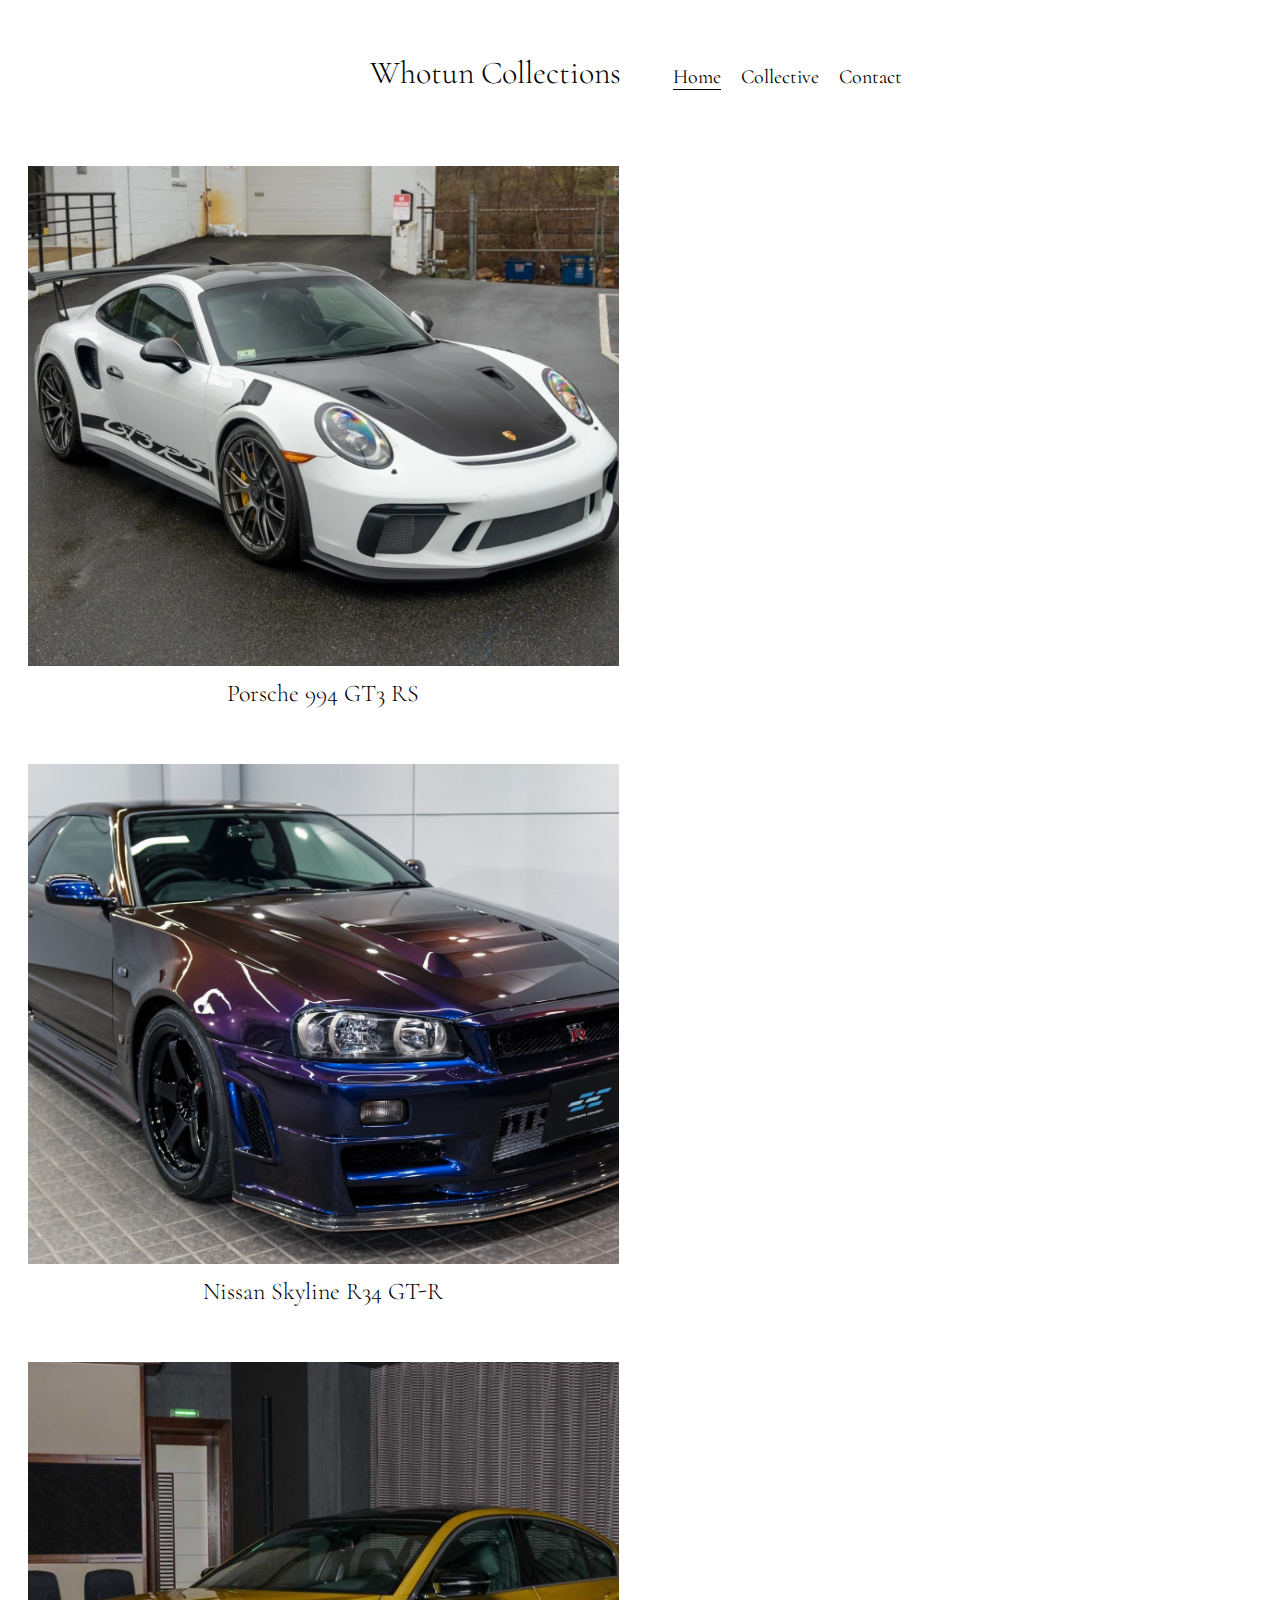
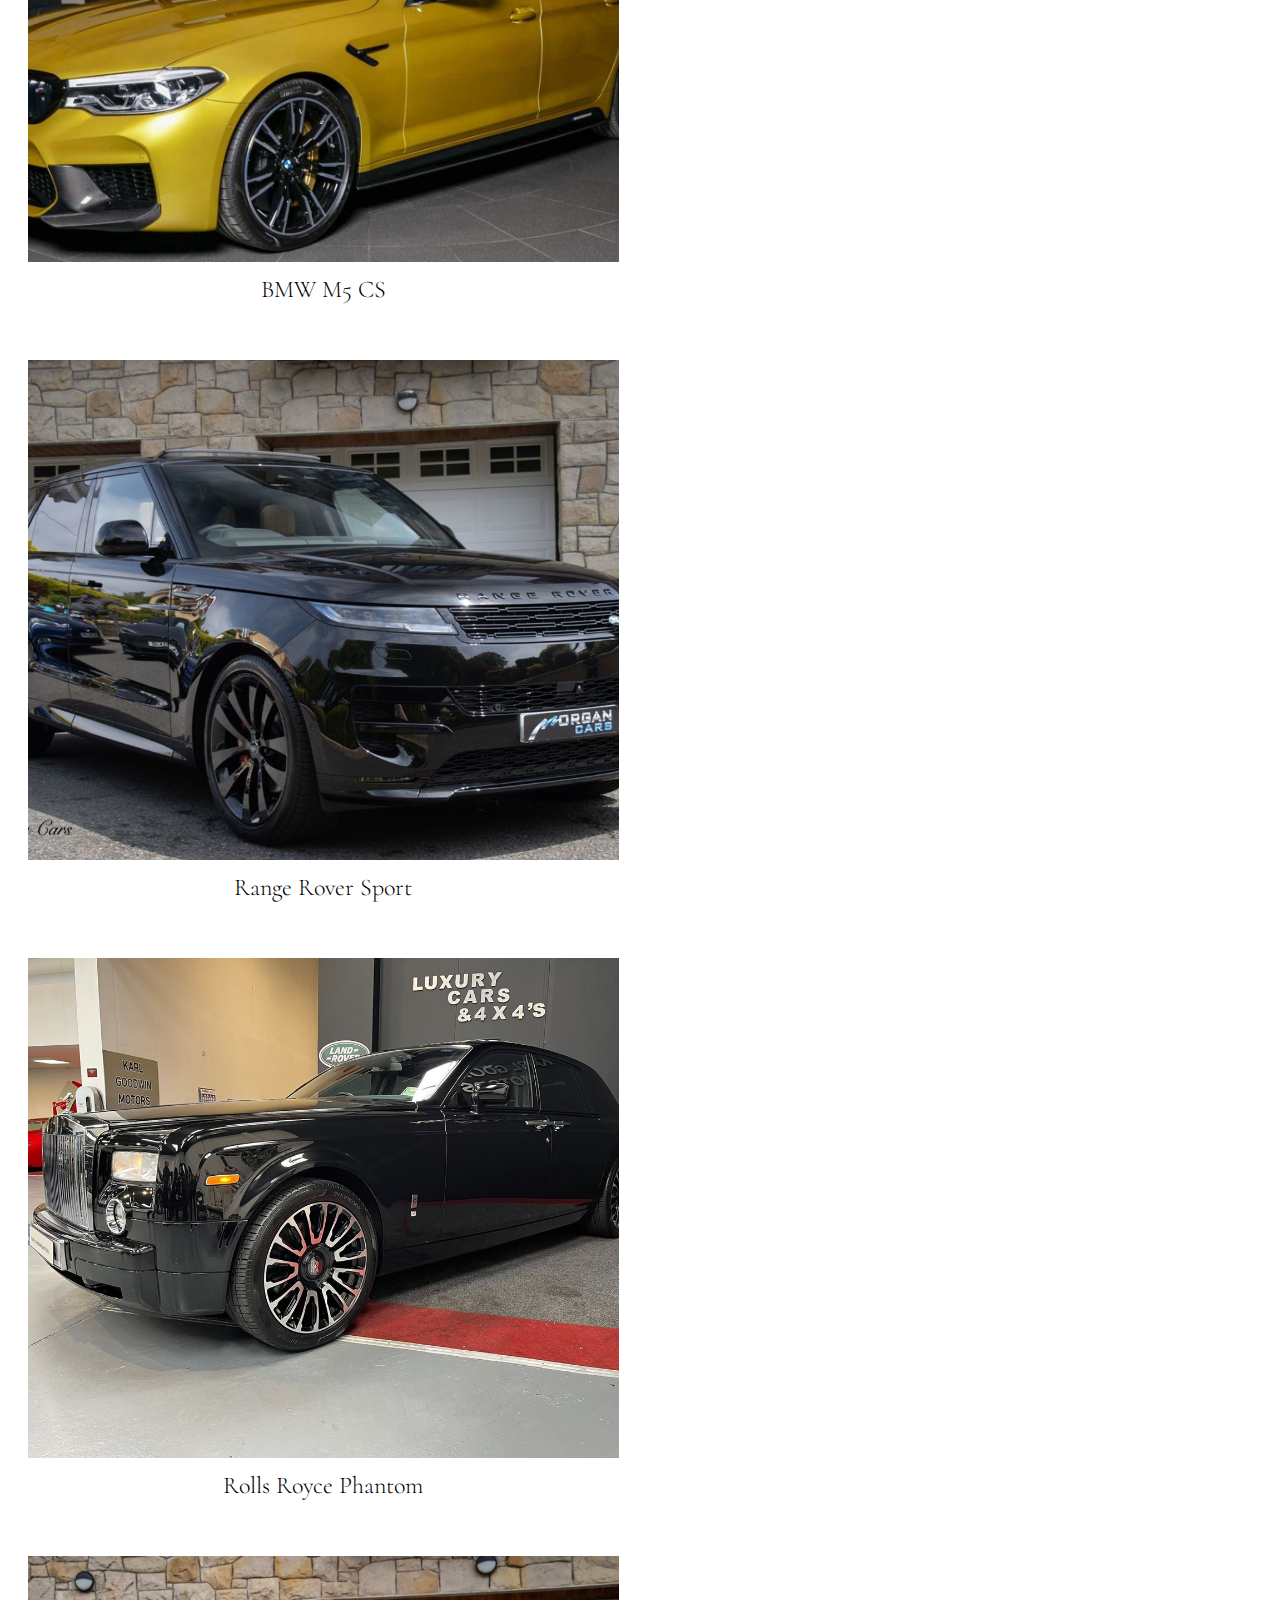
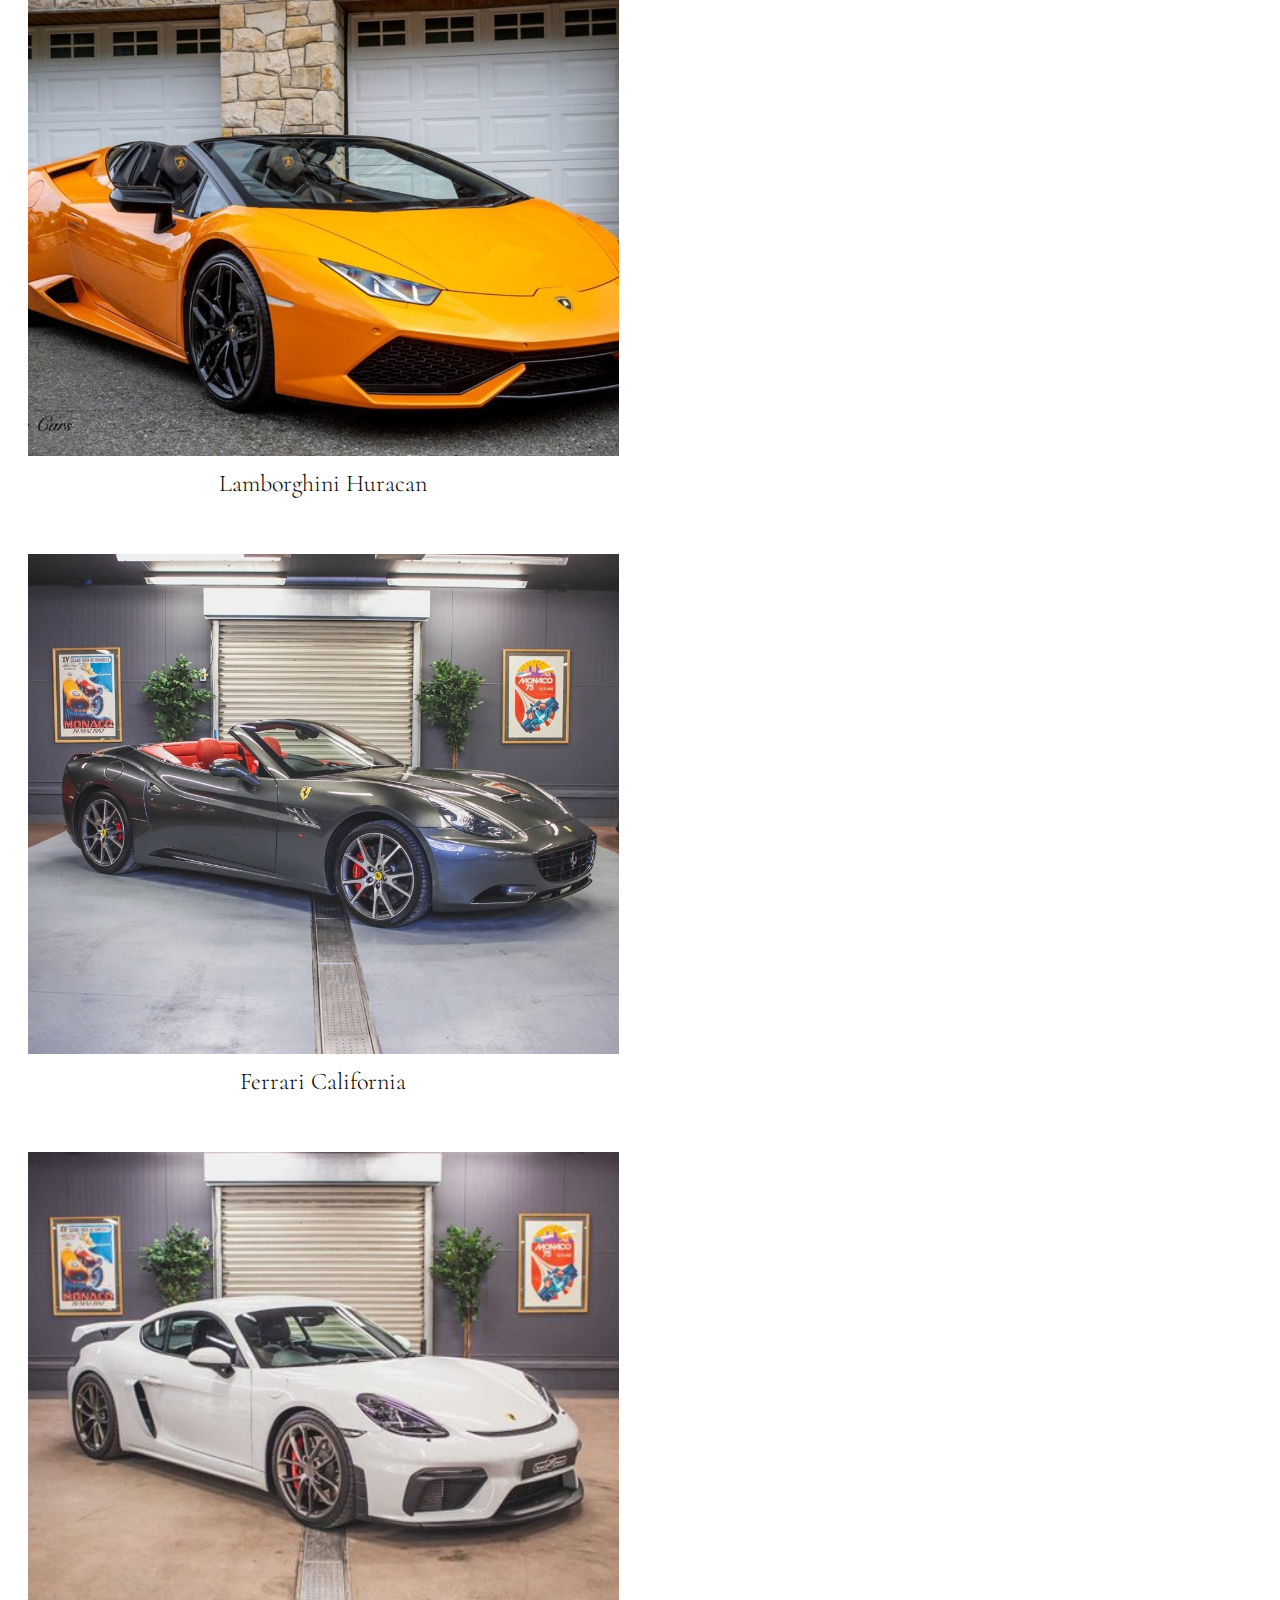
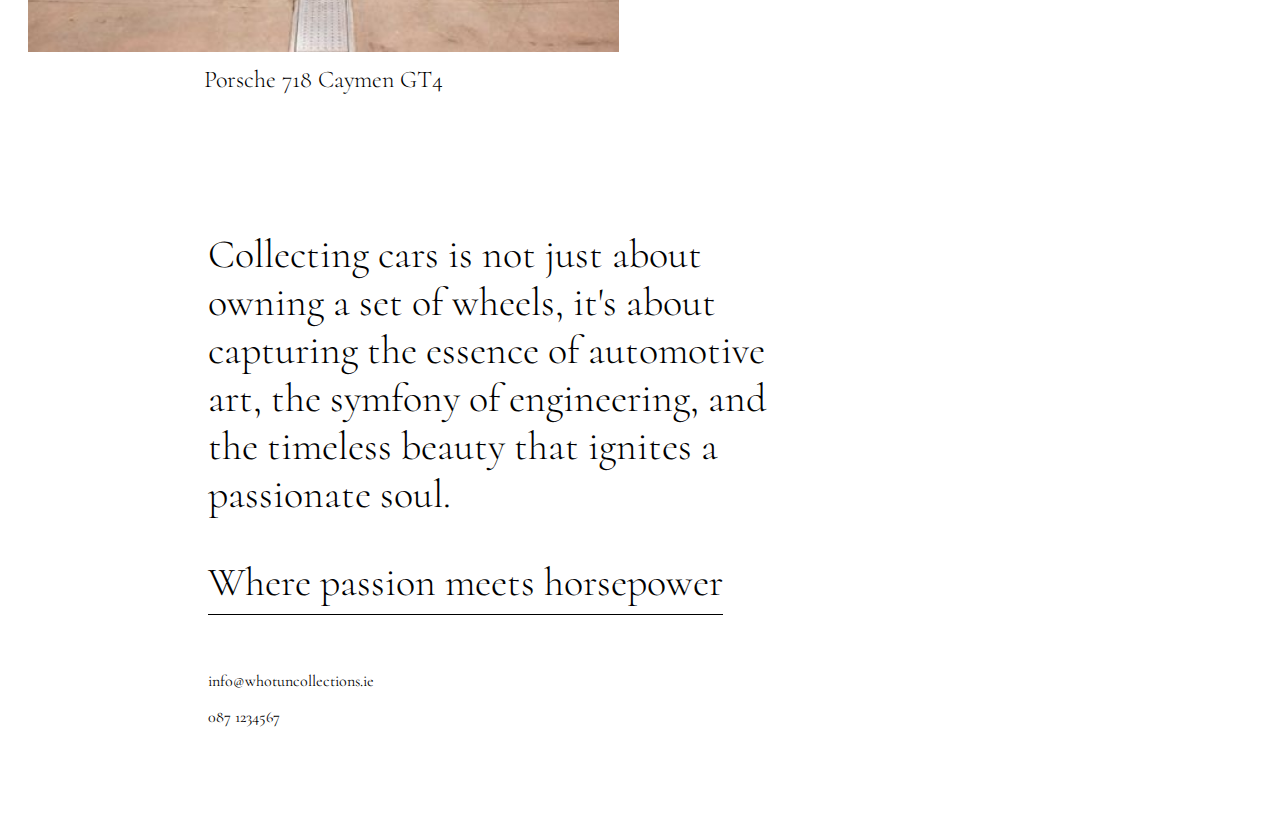
<file: index.html>
<!DOCTYPE html>
<html lang="en">
<head>
    <meta charset="UTF-8">
    <meta name="viewport" content="width=device-width, initial-scale=1.0">
    <link rel="preconnect" href="https://fonts.googleapis.com">
    <link rel="preconnect" href="https://fonts.gstatic.com" crossorigin>
    <link href="https://fonts.googleapis.com/css2?family=Cormorant:wght@300&display=swap" rel="stylesheet">
    
    <link rel="stylesheet" href="index.css">
    <title>Collections</title>
</head>
<body>
    <header class="navbar">

        <h1>Whotun Collections</h1>
        <nav class="link">
            <ul>
                <li><a class="current" href="#Home">Home</a></li>
                <li><a href="Collective">Collective</a></li>
                <li><a href="Contact">Contact</a></li>
            </ul>
        </nav>

    </header>

    <section class="Collector">
    <div class="card">
    <img 
        src="img/Porsche 994 GT3 RS.png" alt="Porsche" class="994 GT3 RS">
        <h2>Porsche 994 GT3 RS</h2>
    </div>
    <div class="card">
        <img 
        src="img/Nissan Skyline R34 GT-R.png" alt="Nissan" class="R34 GT-R">
        <h2>Nissan Skyline R34 GT-R</h2>
    </div>

    <div class="card">
        <img 
        src="img/BMW M5 CS.png" alt="BMW" class="M5 CS">
        <h2>BMW M5 CS</h2>
    </div>
        <div class="card">
        <img 
        src="img/Range Rover Sport.png" alt="Range Rover" class="Sport">
        <h2>Range Rover Sport</h2>
    </div>
        <div class="card">
    <img 
        src="img/Rolls Royce Phantom.png" alt="Rolls Royce" class="Phantom">
        <h2>Rolls Royce Phantom</h2>
    </div>
    <div class="card">
    <img 
        src="img/Lamborghini Huracan.png" alt="Lamborghini" class="Huracan">
        <h2>Lamborghini Huracan</h2>
    </div>
    <div class="card">
    <img 
        src="img/Ferrari California.png" alt="Ferrari" class="California">
        <h2>Ferrari California</h2>
    </div>
    <div class="card">
    <img 
        src="img/Porsche 718 Cayman GT4.png " alt="Porsche" class="Cayman GT4">
        <h2>Porsche 718 Caymen GT4</h2>
    </div>
</section>
<section class="Collective">
    <h3>Collecting cars is not just about owning a set of wheels, it's about capturing the essence of automotive art,
         the symfony of engineering, and the timeless beauty that ignites a passionate soul.</h3>
         <h3 class="cta">Where passion meets horsepower</h3>
         <div class="Contact">
            <p>info@whotuncollections.ie</p>
            <p>087 1234567</p>
         </div>

</section>
    
</body>
</html>
</file>
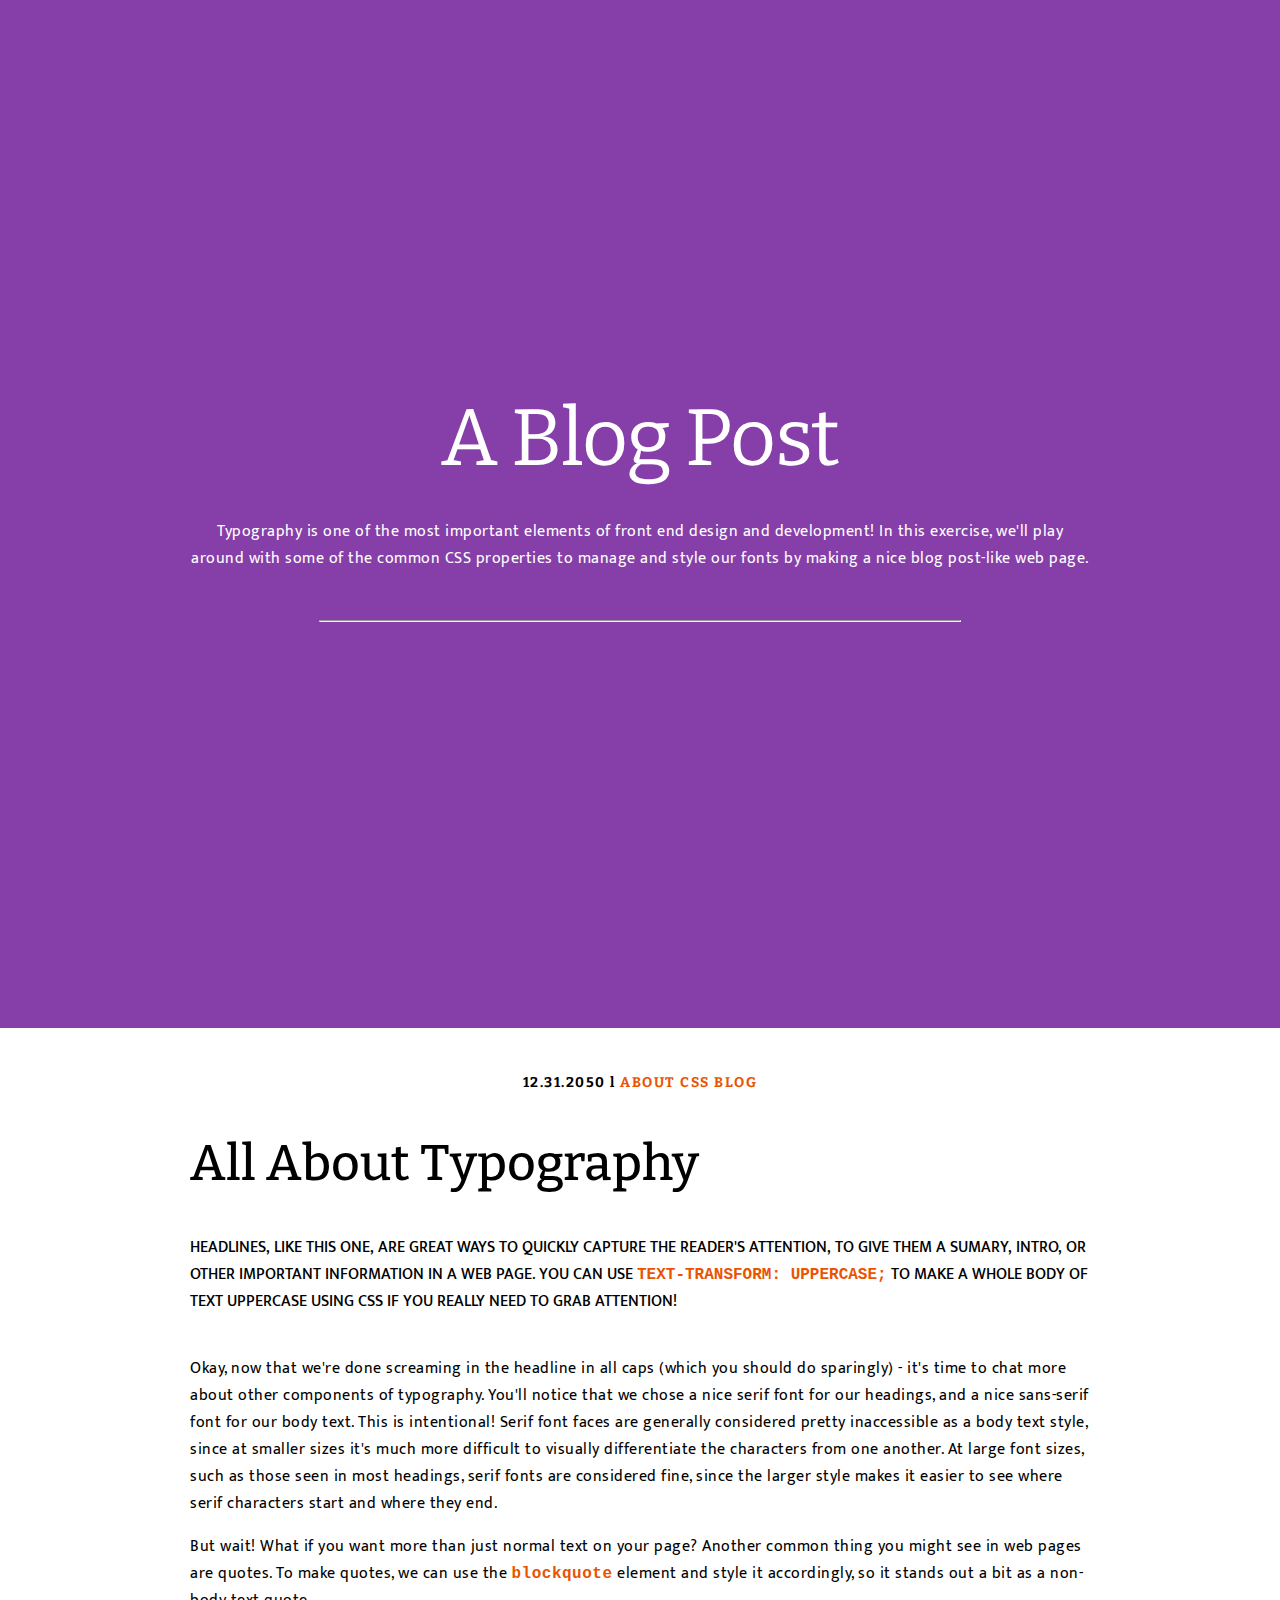
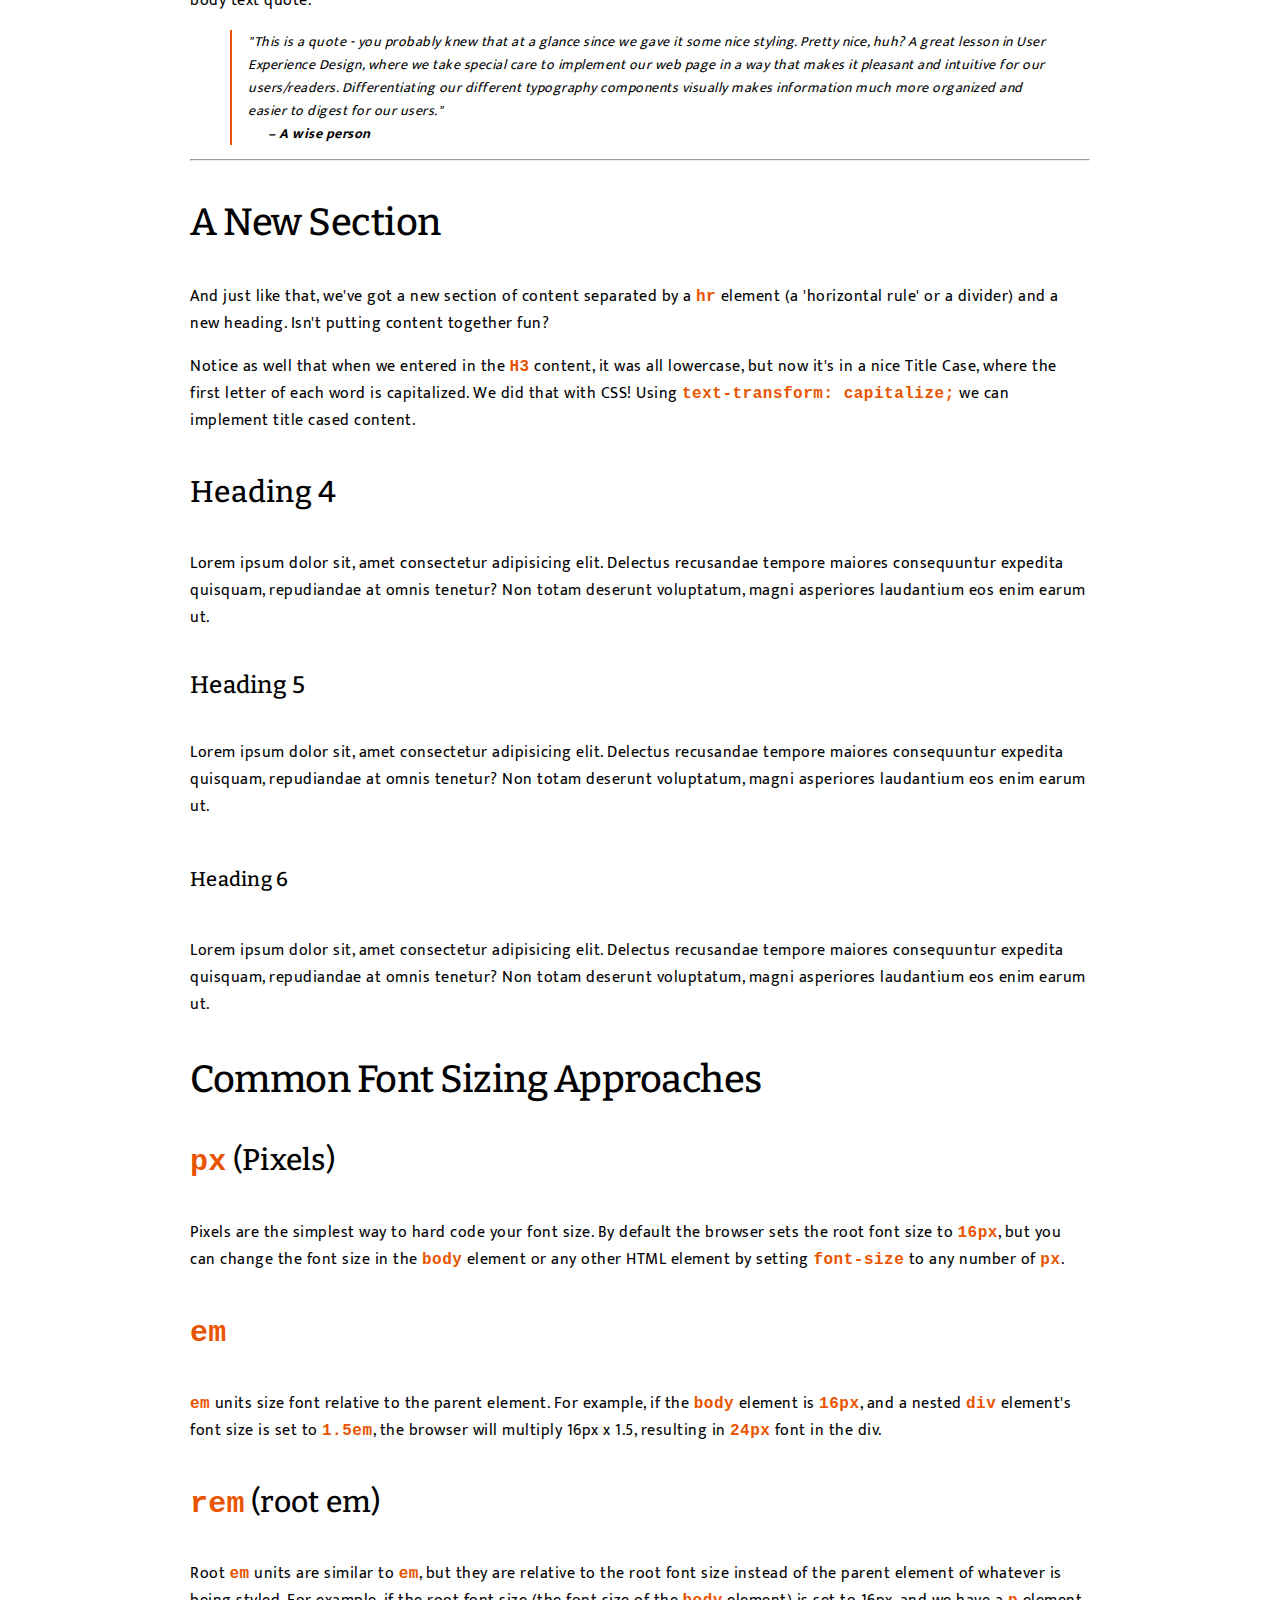
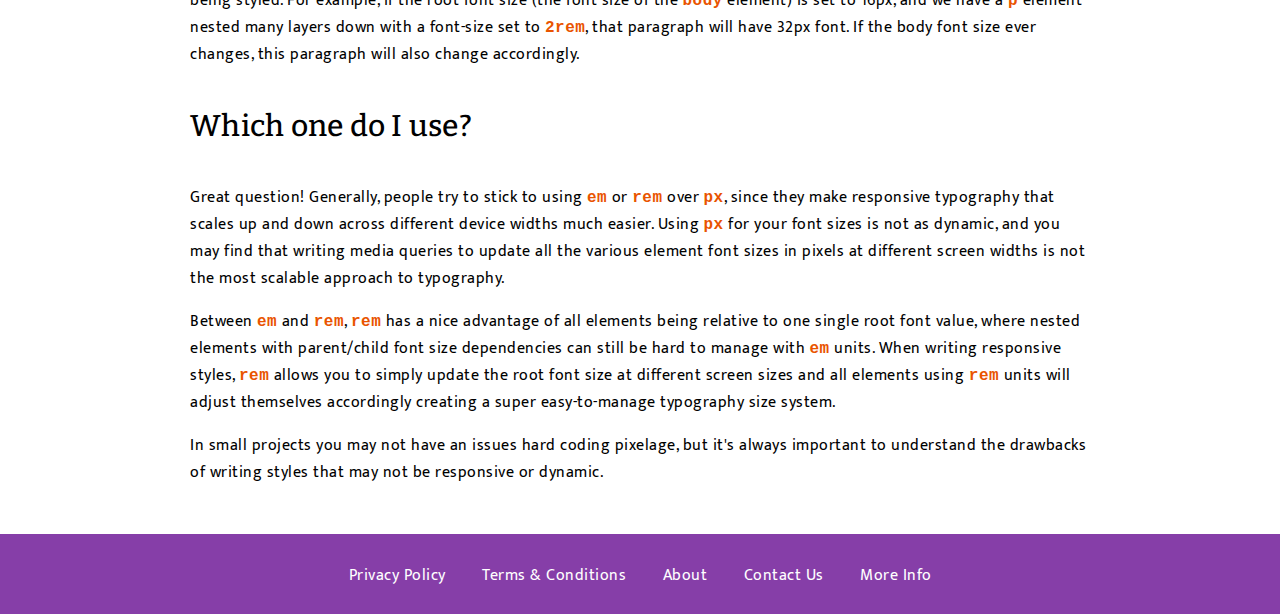
<file: Project 2/index.html>
<!DOCTYPE html>
<html lang="en">

<head>
    <meta charset="UTF-8">
    <meta name="viewport" content="width=device-width, initial-scale=1.0">
    <link rel="stylesheet" href="app.css">
    <link rel="preconnect" href="https://fonts.googleapis.com">
    <link rel="preconnect" href="https://fonts.gstatic.com" crossorigin>
    <link
        href="https://fonts.googleapis.com/css2?family=Bitter:wght@300;400;500;700&family=Cormorant:wght@300&family=Mukta:wght@300;400;500;700&display=swap"
        rel="stylesheet">
    <title>Typography Blog Post</title>
</head>

<body>
    <div class="hero">
    <h1>A Blog Post</h1>
    <p>Typography is one of the most important elements of front end design and development! In this exercise,
         we'll play around with some of the common CSS properties to manage and style our fonts by making a nice 
         blog post-like web page.</p>
         <hr>
        </div>
    <div class="content">
        <p class="info">12.31.2050 l <span> ABOUT CSS BLOG</span></p>
        <h2>All About Typography</h2>
        <p class="headline">Headlines, like this one, are great ways to quickly capture the
            reader's attention, to give them a sumary, intro, or other important
            information in a web page. You can use
            <code>text-transform: uppercase;</code> to make a whole body of text
            uppercase using CSS if you really need to grab attention!
        </p>
        <p>
            Okay, now that we're done screaming in the headline in all caps (which you should do sparingly) - it's time
            to chat more about other components of typography. You'll notice that we chose a nice serif font for our
            headings, and a nice sans-serif font for our body text. This is intentional! Serif font faces are generally
            considered pretty inaccessible as a body text style, since at smaller sizes it's much more difficult to
            visually differentiate the characters from one another. At large font sizes, such as those seen in most
            headings, serif fonts are considered fine, since the larger style makes it easier to see where serif
            characters start and where they end.
        </p>
        <p>
            But wait! What if you want more than just normal text on your page? Another common thing you might see in
            web pages are quotes. To make quotes, we can use the <code>blockquote</code> element and style it accordingly, so it
            stands out a bit as a non-body text quote.
        </p>
        <blockquote class="quote">
            "This is a quote - you probably knew that at a glance since we gave it some nice styling. Pretty nice, huh?
             A great lesson in User Experience Design, where we take special care to implement our web page in a way that 
             makes it pleasant and intuitive for our users/readers. Differentiating our different typography components visually 
             makes information much more organized and easier to digest for our users."
            <cite>– A wise person</cite>
        </blockquote>
        <hr>
        <h3>a new section</h3>

        <p>And just like that, we've got a new section of content separated by a
             <code>hr</code> element (a 'horizontal rule' or a divider) and a new heading.
             Isn't putting content together fun?</p>

           <p>Notice as well that when we entered in the <code>H3</code> content, it was all
             lowercase, but now it's in a nice Title Case,
             where the first letter of each word is capitalized. We did that with CSS! Using 
             <code>text-transform: capitalize;</code> we can implement title cased content.</p>
        

             <h4>Heading 4</h4>

             <p>Lorem ipsum dolor sit, amet consectetur adipisicing elit. Delectus recusandae tempore
                 maiores consequuntur expedita quisquam, repudiandae at omnis tenetur? Non totam deserunt voluptatum,
                  magni asperiores laudantium eos enim earum ut.</p>


                  
             <h5>Heading 5</h5>

             <p>Lorem ipsum dolor sit, amet consectetur adipisicing elit. Delectus recusandae tempore
                 maiores consequuntur expedita quisquam, repudiandae at omnis tenetur? Non totam deserunt voluptatum,
                  magni asperiores laudantium eos enim earum ut.</p>

                  
             <h6>Heading 6</h6>

             <p>Lorem ipsum dolor sit, amet consectetur adipisicing elit. Delectus recusandae tempore
                 maiores consequuntur expedita quisquam, repudiandae at omnis tenetur? Non totam deserunt voluptatum,
                  magni asperiores laudantium eos enim earum ut.</p>

                  <h3>Common Font Sizing Approaches</h3>
                  <h4><code>px</code> (Pixels)</h4>
                  <p>Pixels are the simplest way to hard code your font size. By default the browser sets the
                     root font size to <code>16px</code>, but you can change the font size in the <code>body</code> element or any other HTML 
                     element by setting <code>font-size</code> to any number of  <code>px</code>.</p>
                     <h4><code>em</code></h4>
                     <p><code>em</code> units size font relative to the parent element. For example, if the <code>body</code> element is <code>16px</code>, and 
                        a nested <code>div</code> element's font size is set to <code>1.5em</code>, the browser will 
                        multiply 16px x 1.5, resulting in <code>24px</code> font in the div.</p>

                        <h4><code>rem</code> (root em)</h4>
                        <p>Root <code>em</code> units are similar to <code>em</code>, but they are relative to the root font size instead of the parent element
                             of whatever is being styled. For example, if the root font size (the font size of the <code>body</code> element) is set to 16px,
                              and we have a <code>p</code> element nested many layers down with a font-size set to <code>2rem</code>, that paragraph will have 32px font.
                             If the body font size ever changes, this paragraph will also change accordingly.</p>

                             <h4>Which one do I use?</h4>
                             <p>Great question! Generally, people try to stick to using <code>em</code> or <code>rem</code> over <code>px</code>, since they make responsive typography that
                                 scales up and down across different device widths much easier. Using <code>px</code> for your font sizes is not as dynamic, and you may find
                                  that writing media queries to update all the various element font sizes in pixels at different screen widths is not the most scalable
                                   approach to typography.</p>

                                <p>Between <code>em</code> and <code>rem</code>, <code>rem</code> has a nice advantage of all elements being relative to one single root font value, where nested elements with parent/child
                                     font size dependencies can still be hard to manage with <code>em</code> units. When writing responsive styles, <code>rem</code> allows you to simply update the root font size 
                                     at different screen sizes and all elements using <code>rem</code> units will adjust themselves accordingly creating a super easy-to-manage typography size system.</p>
                                
                                <p>In small projects you may not have an issues hard coding pixelage, but it's always important to understand the drawbacks of writing styles that may not be responsive 
                                    or dynamic.</p>


    </div>

    <footer>
        <ul>
            <li>
                <a href="#privacy">Privacy Policy</a>
            </li>
            <li>
                <a href="#terms">Terms & Conditions</a>
            </li>
            <li>
                <a href="#about">About</a>
            </li>
            <li>
                <a href="#contact">Contact Us </a>
            </li>
            <li>
                <a href="#info">More Info </a>
            </li>
    
        </ul>
         

 


    </footer>

</body>

</html>
</file>
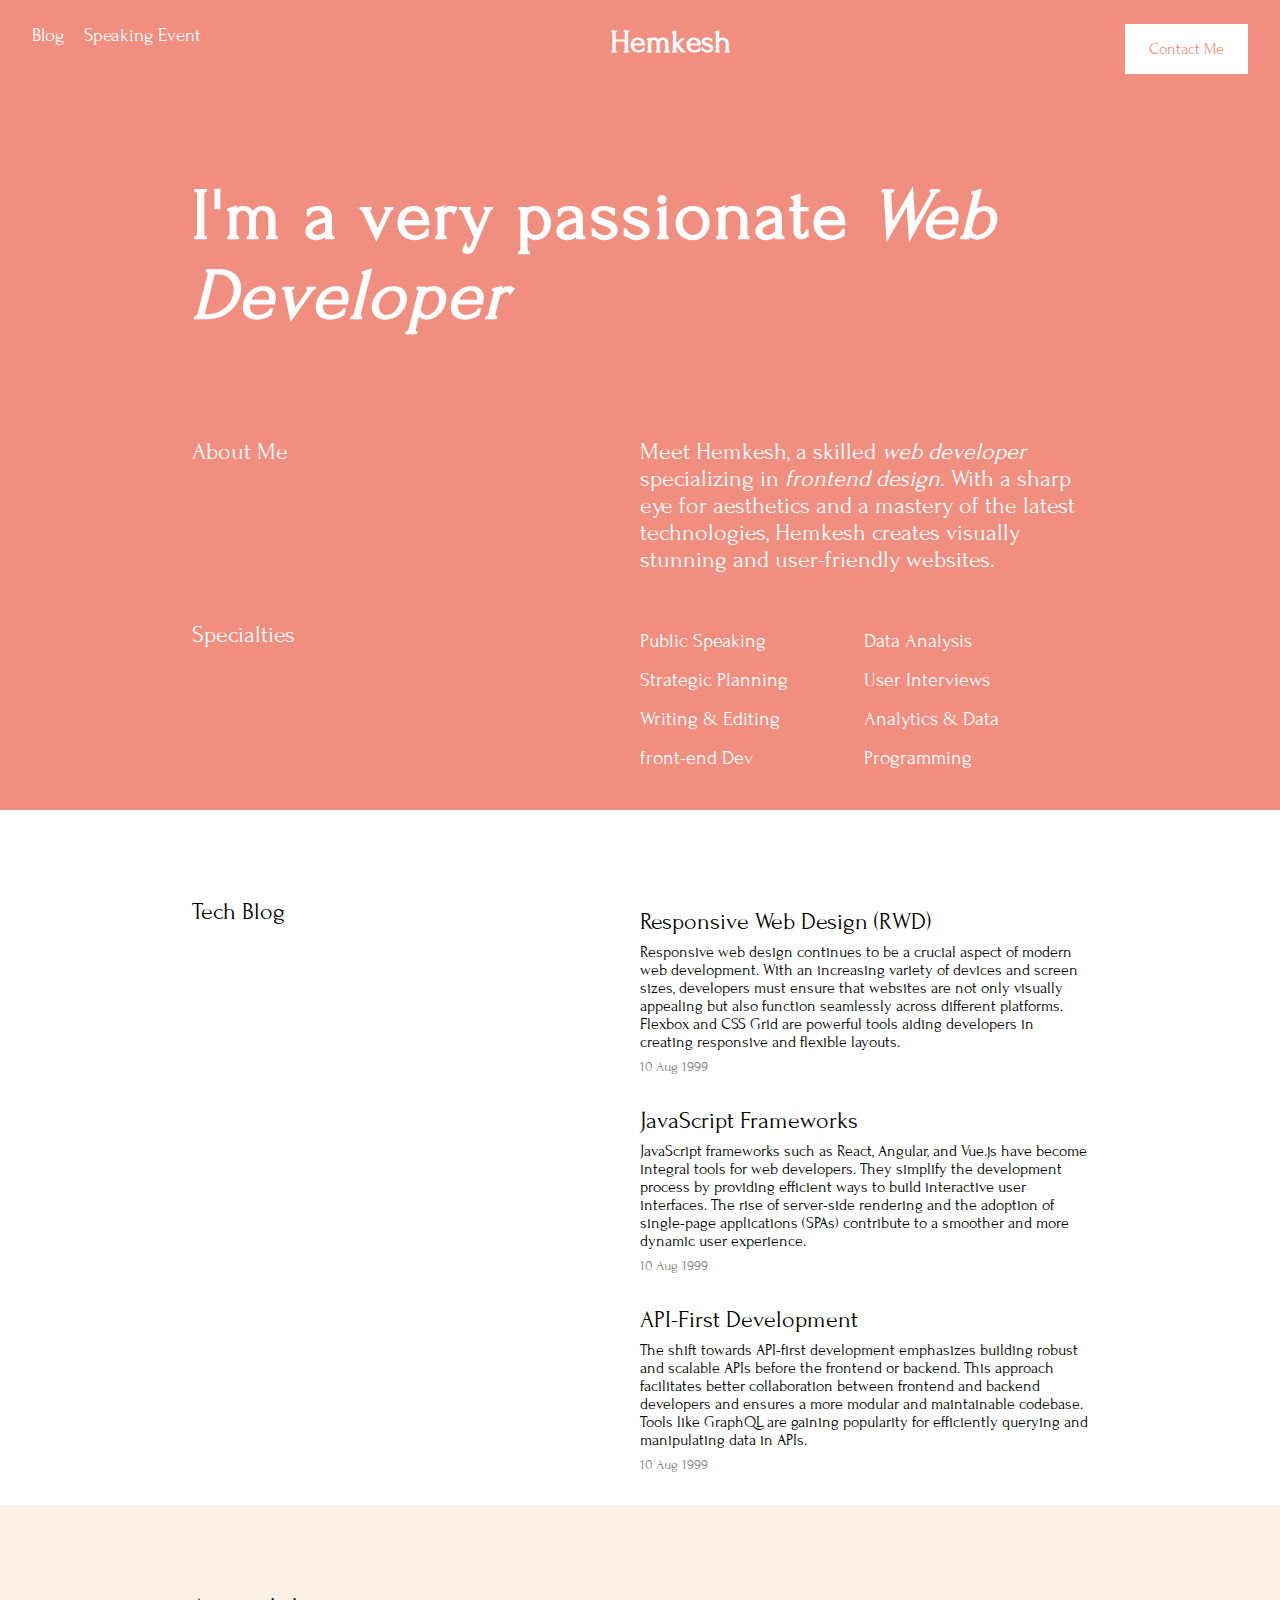
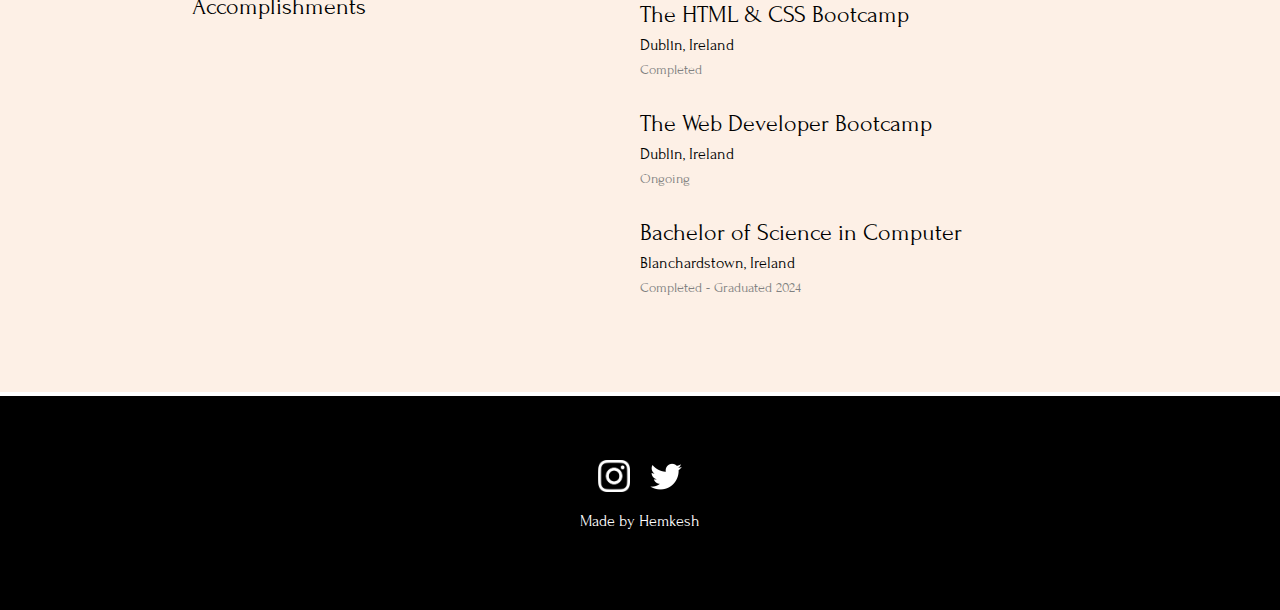
<file: Project 3/index.html>
<!DOCTYPE html>
<html lang="en">
<head>
    <meta charset="UTF-8">
    <meta name="viewport" content="width=device-width, initial-scale=1.0">
    <link rel="preconnect" href="https://fonts.googleapis.com">
<link rel="preconnect" href="https://fonts.gstatic.com" crossorigin>
<link href="https://fonts.googleapis.com/css2?family=Bitter:wght@300;400;
500;700&family=Cormorant:wght@300&family=Forum&display=swap" rel="stylesheet">
    <link rel="stylesheet" href="index.css">
    <title>CV Template</title>
</head>
<body>
    <section class="hero">
        <header class="navbar">
            <nav class="links">
                <a href="#">Blog</a>
                <a href="#">Speaking Event</a>
            </nav>
             <p>Hemkesh</p> 
             <a class="contact" href="#contact">Contact Me</a>
        </header>
             <div class="hero-content">
                  <h1 class="tagline">
                    I'm a very passionate <em>Web Developer</em>  
                  </h1>
             <div class="two-column-section">
                     <p>About Me</p>
                     <p> Meet Hemkesh, a skilled <em>web developer</em> specializing in <em>frontend design</em>. 
                         With a sharp eye for aesthetics and a mastery of the latest technologies, 
                          Hemkesh creates visually stunning and user-friendly websites.
                      </p>
             </div>
        
              <div class="two-column-section">
                      <p>Specialties</p>
                  <ul class="skills">
                     <li>Public Speaking </li>
                      <li>Data Analysis</li>
                      <li>Strategic Planning</li>
                      <li>User Interviews</li>
                      <li>Writing &  Editing</li>
                      <li>Analytics & Data</li>
                       <li>front-end Dev</li>
                       <li>Programming</li>
                     </ul>
                 </div>
             </div>
    </section>
    <section class="blog-section">
        <div class="blog-content">
            <div class="two-column-section">
                <p>Tech Blog</p>
            <div class="blog-posts">
                <p class="blog-heading">
                    Responsive Web Design (RWD)
                </p>
                <p class="blog-text">
                    Responsive web design continues to be a crucial aspect of modern web development. 
                    With an increasing variety of devices and screen sizes, developers must ensure that 
                    websites are not only visually appealing but also function seamlessly across different platforms.
                     Flexbox and CSS Grid are powerful tools aiding developers in creating responsive and flexible layouts.
                </p>
                <p class="blog-date">10 Aug 1999</p>


                <p class="blog-heading">
                    JavaScript Frameworks
                </p>
                <p class="blog-text">
                    JavaScript frameworks such as React, Angular, and Vue.js have become integral tools for web developers.
                     They simplify the development process by providing efficient ways to build interactive user interfaces. 
                     The rise of server-side rendering and the adoption of single-page applications (SPAs) contribute to a smoother 
                     and more dynamic user experience.
                </p>
                <p class="blog-date">10 Aug 1999</p>


                <p class="blog-heading">
                    API-First Development
                </p>
                <p class="blog-text">
                    The shift towards API-first development emphasizes building robust and scalable APIs before the frontend or backend.
                     This approach facilitates better collaboration between frontend and backend developers and ensures a more modular and 
                     maintainable codebase. Tools like GraphQL are gaining popularity for efficiently querying and manipulating data in APIs.
                </p>
                <p class="blog-date">10 Aug 1999</p>
            </div>
            </div> 
        </div>
    </section>
    <section class="events-section">
        <div class="events-content">
             <div class="two-column-section">
                 <p>Accomplishments</p>
                <div class="events-card">
                    <p class="event-title">The HTML & CSS Bootcamp</p>              
                    <p class="event-location">Dublin, Ireland</p>
                    <p class="event-date">Completed</p>

                    <p class="event-title">The Web Developer Bootcamp</p>              
                    <p class="event-location">Dublin, Ireland</p>
                    <p class="event-date">Ongoing</p>
        
                    
                    <p class="event-title">Bachelor of Science in Computer</p>              
                    <p class="event-location">Blanchardstown, Ireland</p>
                    <p class="event-date">Completed - Graduated 2024</p>


                </div>
        </div>
    </section>
    <footer>
        <div class="footer-content">
            <img src="images/instagram.png" alt="">
            <img src="images/twitter.png" alt="">
            <p>
              Made by Hemkesh
            </p>
        </div>
    </footer>
    
</body>
</html>
</file>
<file: index.css>
body {
    font-family: Cormorant, sans-serif;
}

h1 {
    display: inline-block;
    font-weight: 300;
    margin: 0 32 0 0;
}

.navbar {
    margin: 32px;
    text-align: center;

}

.link {
    display: inline-block;
}

.link li {
    display: inline-block;
}

.link a {
    color: black;
    text-decoration: none;
    font-size: 20px;
    margin: 0 8px;
}

a.current{
    border-bottom: 1px solid black;
}

.card {
    width: 49.89%;
    display: inline-block;
    box-sizing: border-box;
    padding: 20px;
    text-align: center;
}

.card img{
    height: 500px;
    width: 100%;
    object-fit: cover;
}

img:hover{
    opacity: 0.9;
}

.card h2{
    display: inline-block;
    font-weight: 300;
    margin: 8px 0 16px 0;
}

.collector{
    padding: 16px;
}
.Collective{
    width: 40%;
    min-width: 600px;
    margin: 100px 0 100px 200px;
}

.Collective h3 {
    font-size: 40px;
    font-weight: 300;
}

.contact {
    margin-top: 100px;
}

.contact p{
    margin: 0;
    font-size: 20px;
}

.cta{
    border-bottom: 1px solid black;
    display: inline-block;
    padding-bottom: 8px;
    margin-top: 0;
}
</file>
<file: Project 2/app.css>
body{
    font-family: Mukta, sans-serif;
    font-size: 16px;
    margin: 0;
    padding: 0;
    letter-spacing: 0.5px;
}
h1, h2, h3, h4, h5, h6{
    font-family: Bitter, serif;
}



.hero{
    background-color: #863ea8;
    height: 100vh;
    color: white;
    padding: 64px 0;
    text-align: center;

    /* Flexbox */
    display: flex;
    flex-direction: column;
    align-items: center;
    justify-content: center;
}

.hero h1, .hero p{
    width: 75%;
    max-width: 900px;
    margin: 16px 0;
}

.hero hr {
    width: 50%;
    margin: 32px 0;
}


.content{
    max-width: 900px;
    margin: 0 auto;
    padding: 32px;
}
.content h3{
    text-transform: capitalize;
}

.info {
    text-align: center;
    font-family: Bitter, serif;
    font-weight: bold;
    font-size: 14px;
    letter-spacing: 1.5px;
}

.info span {
    color: #e95400;
}

.headline {
    text-transform: uppercase;
    font-weight: 500;
    letter-spacing: 0px;
    margin: 40px 0;
}

h1,
h2,
h3,
h4,
h5,
h6 {
    font-family: Bitter, serif;
    font-weight: 500;
}

h1 {
    font-size: 80px;
    letter-spacing: -1.5px;
    font-weight: 400;
    margin: 0;
}


h2 {
    font-size: 50px;
    letter-spacing: 0px;
}

h3 {
    font-size: 38px;
    letter-spacing: -0.5px;
}

h4 {
    font-size: 30px;
    letter-spacing: 0.25px;
}

h5 {
    font-size: 24px;
    letter-spacing: 0.25px;
}

h6 {
    font-size: 20px;
    letter-spacing: 0.25px;
}

code {
    color: #e95400;
    font-weight: bold;
}

.quote {
    font-style: italic;
    font-size: 14px;
    border-left: 2px solid #e95400;
    padding-left: 16px;
    margin: 32 0 32px 32px;
}

.quote cite {
    display: block;
    font-weight: bold;
    margin-left: 20px;
}

footer {
    background-color:#863ea8;    
}

footer ul { 
    list-style: none;
    margin: 0 auto;
    width: 100%;
    max-width: 900px;
    text-align: center;
    padding: 28px 0;
} 

footer ul li { 
    display: inline-block;
    padding: 0 16px;
}

footer li a {
    color: #fff;
    text-decoration: none;
}

footer li a:hover {
    text-decoration: underline;
}
</file>
<file: Project 3/index.css>
body {
    padding: 0;
    margin: 0;
    font-family: "Forum", serif;
}

.hero {
    background-color: #f08e80;
    min-height: 90vh;
    color: white;
    display: inline-block;
}

.navbar {
    display: flex;
    justify-content: space-between;
    align-self: center;
    color: white;
    padding: 24px 32px;
    box-sizing: border-box;
}

.navbar .links a {
    color: white;
    text-decoration: none;
    margin-right: 16px;
    font-size: 1.2rem;
}

.navbar p {
    font-size: 2rem;
    font-weight: bold;
    margin: 0;
}

.navbar .contact {
    background-color: white;
    color:#f08e80;
    padding: 16px 24px;
    text-decoration: none;

}

.navbar .contact:hover {
    opacity: 0.8;
}

.hero-content {
    padding: 0 15%;
}

.tagline {
    font-size: 4.5rem;
    color: white;
    letter-spacing: 2px;
    padding: 30px 0;

}

.two-column-section {
    font-size: 1.5rem;


}

.two-column-section > p {
    width: 50%;
    box-sizing: border-box;
    float: left;
}

.two-column-section .skills {
    width: 50%;
    float: left;
    box-sizing: border-box;
    padding: 0;
    list-style: none;

}

.two-column-section .skills li {
    width: 50%;
    float: left;
    font-size: 1.25rem;
    margin: 8px 0;
}

.blog-section {
    background-color: white;
    padding: 64px 0;
}

.blog-content {
    padding: 0 15%;

}

.two-column-section .blog-posts {
    width: 50%;
    float: left;

}

.blog-heading {
    font-size: 1.5rem;
}

.blog-text {
    font-size: 1rem;
}

.blog-posts {
    margin-top: 26px;
}

.blog-posts .blog-date {
    font-size: 0.9rem;
    color: grey;
    margin-bottom: 32px;
}
.blog-posts p{
    margin:  8px 0;
}

.events-section {
    background-color: #fdf0e6;
    padding: 64px 0;
    display: inline-block;
    width: 100%;
}

.events-content {
    padding: 0 15%;
}

.events-card {
    width: 50%;
    float: left;
    margin-top: 24px;
}

.events-card p {
    margin: 8px 0;
}

.event-title{
    font-size: 1.5rem;
}

.event-location{
    font-size: 1rem;
}

.events-card .event-date{
    font-size: 0.9rem;
    color: grey;
    margin-bottom: 32px;

}


footer {
    background-color: black;
    color: white;
    padding: 64px;
}

.footer-content {
    text-align: center;
}


footer img {
    width: 2rem;
    height: 2rem;
    margin: 0 8px;
}
</file>
